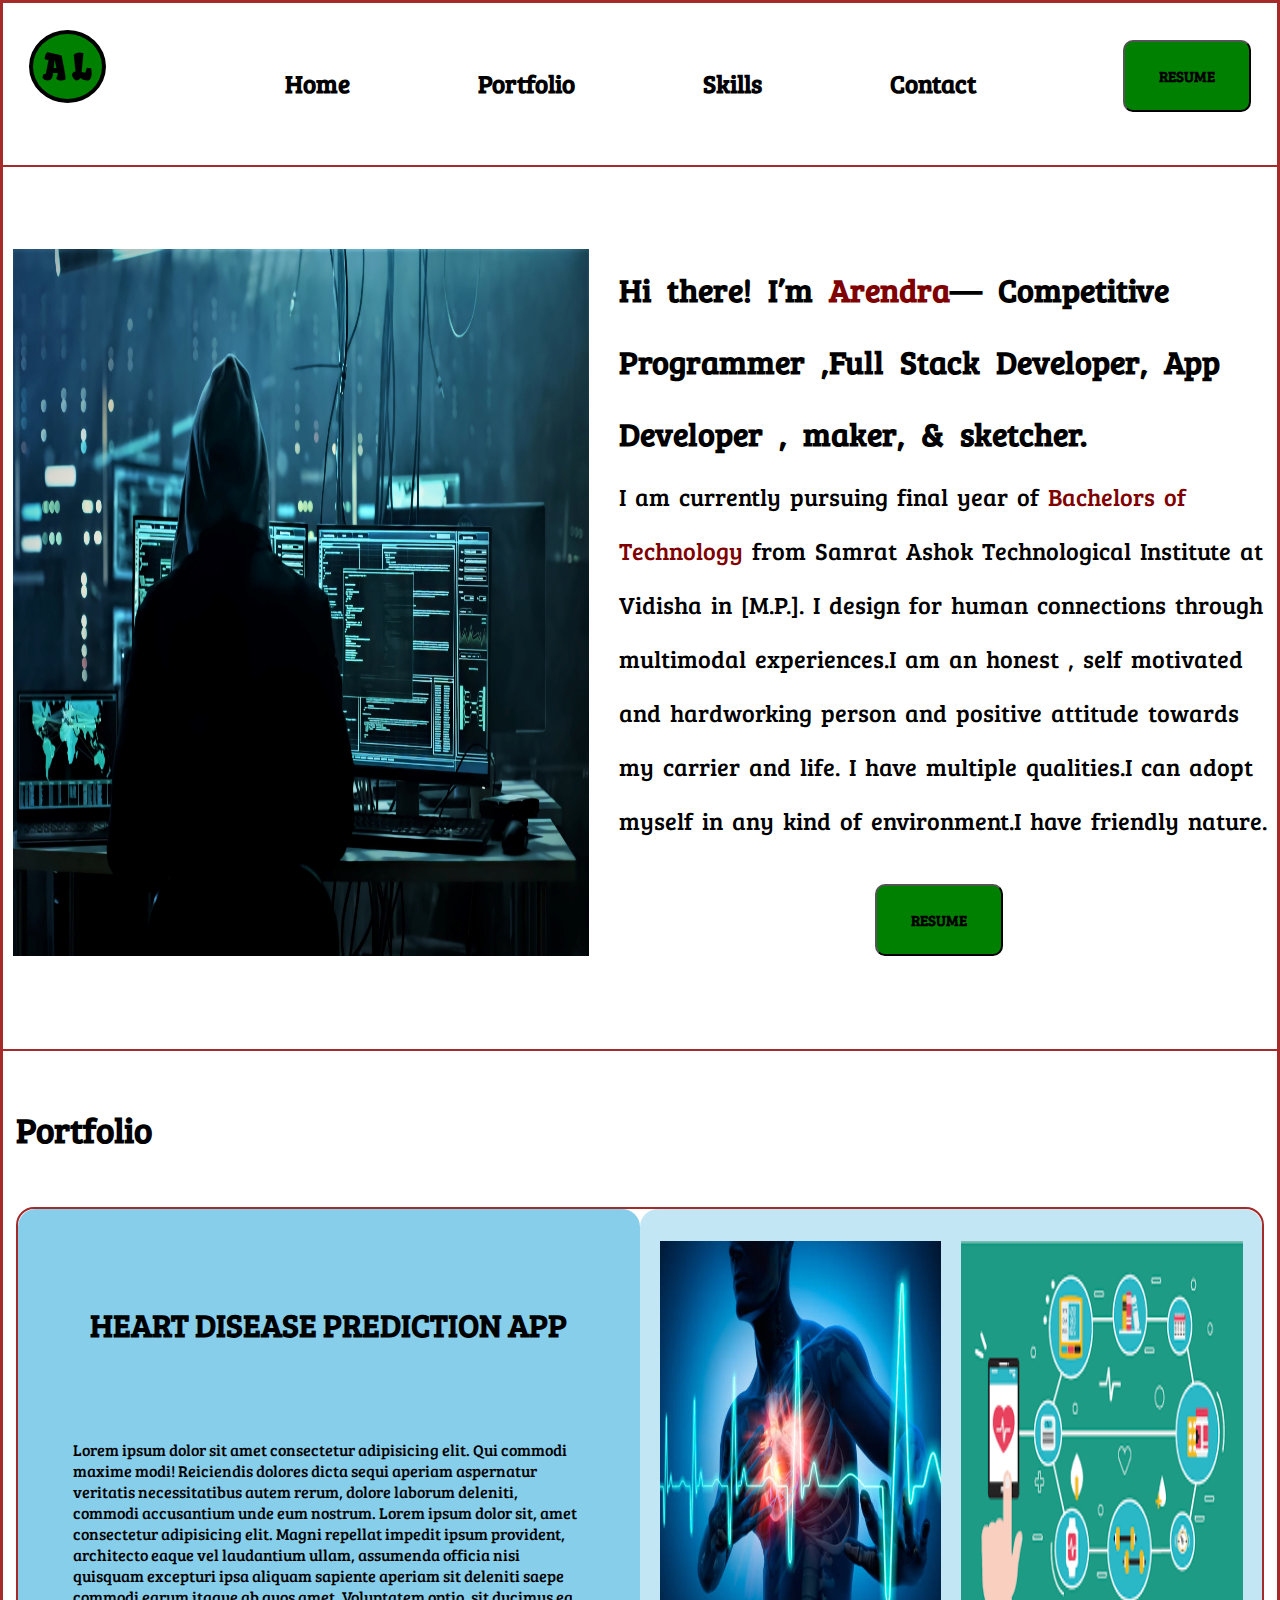
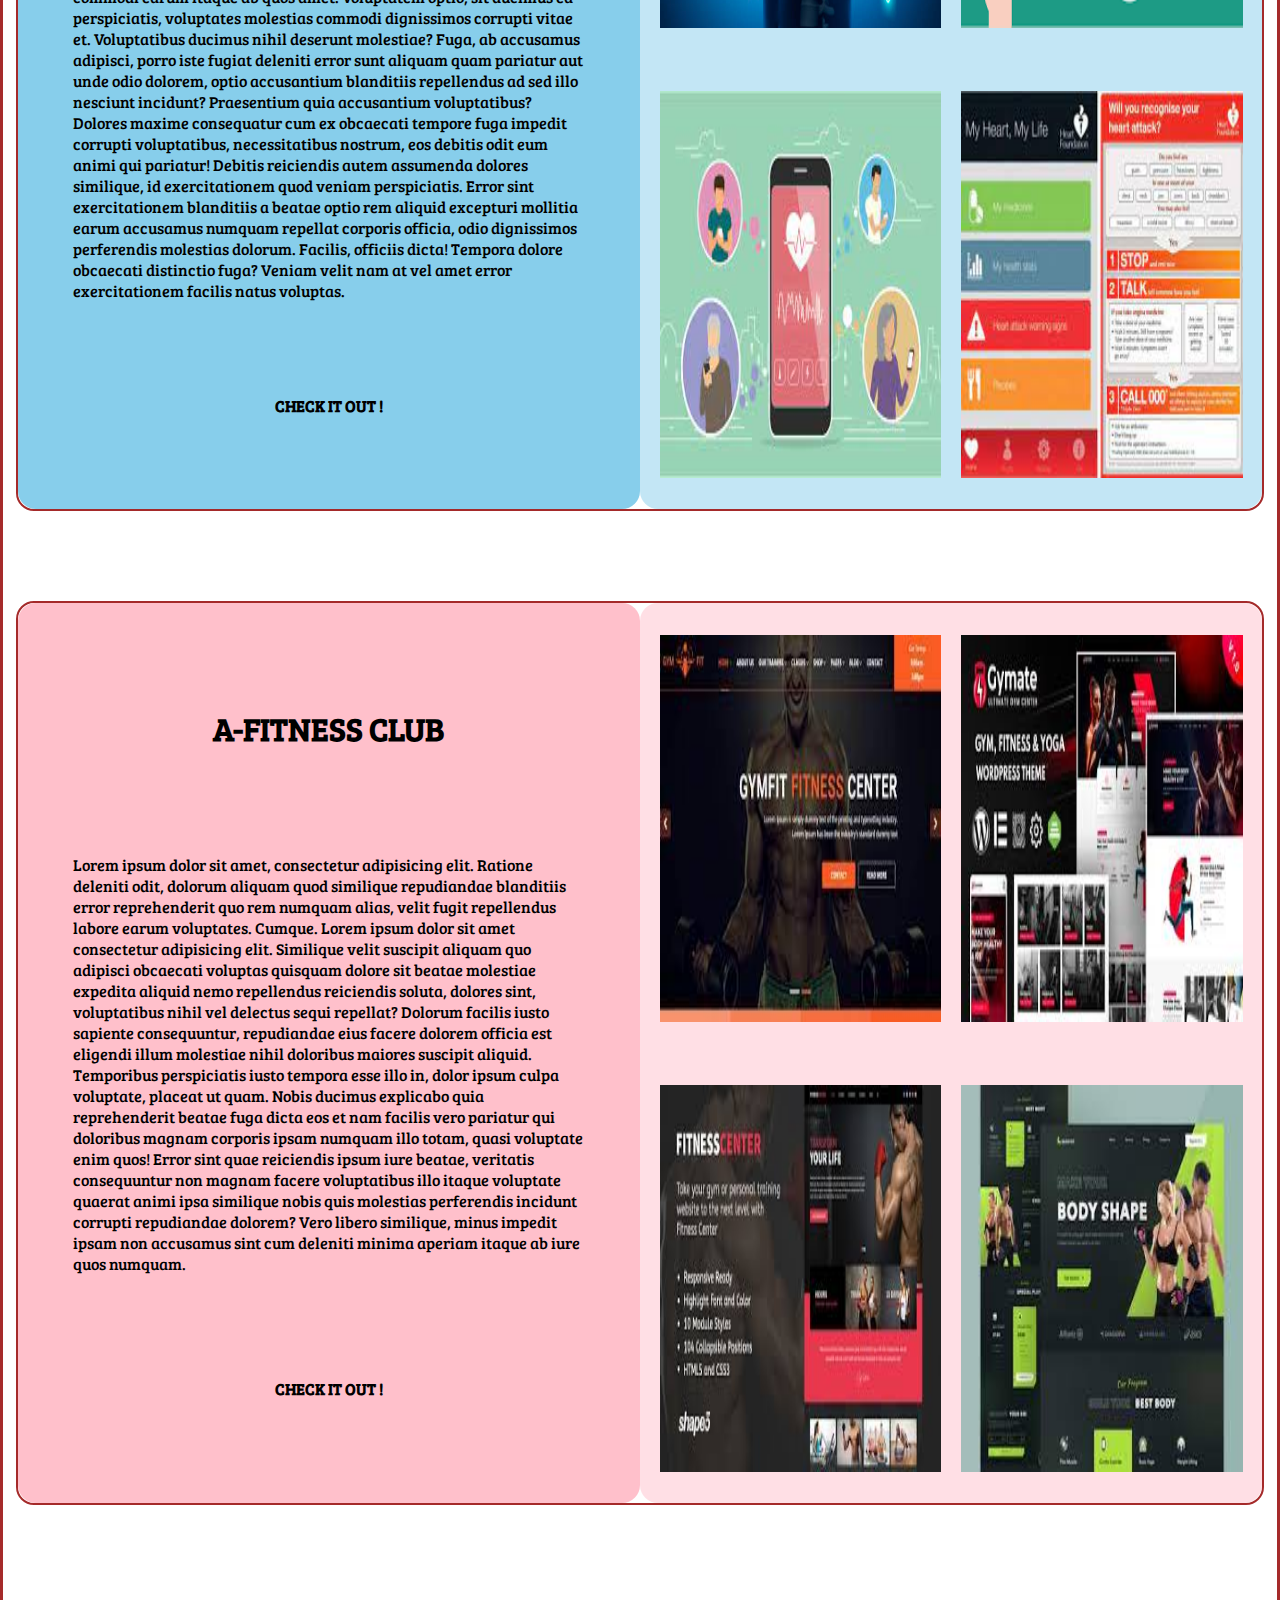
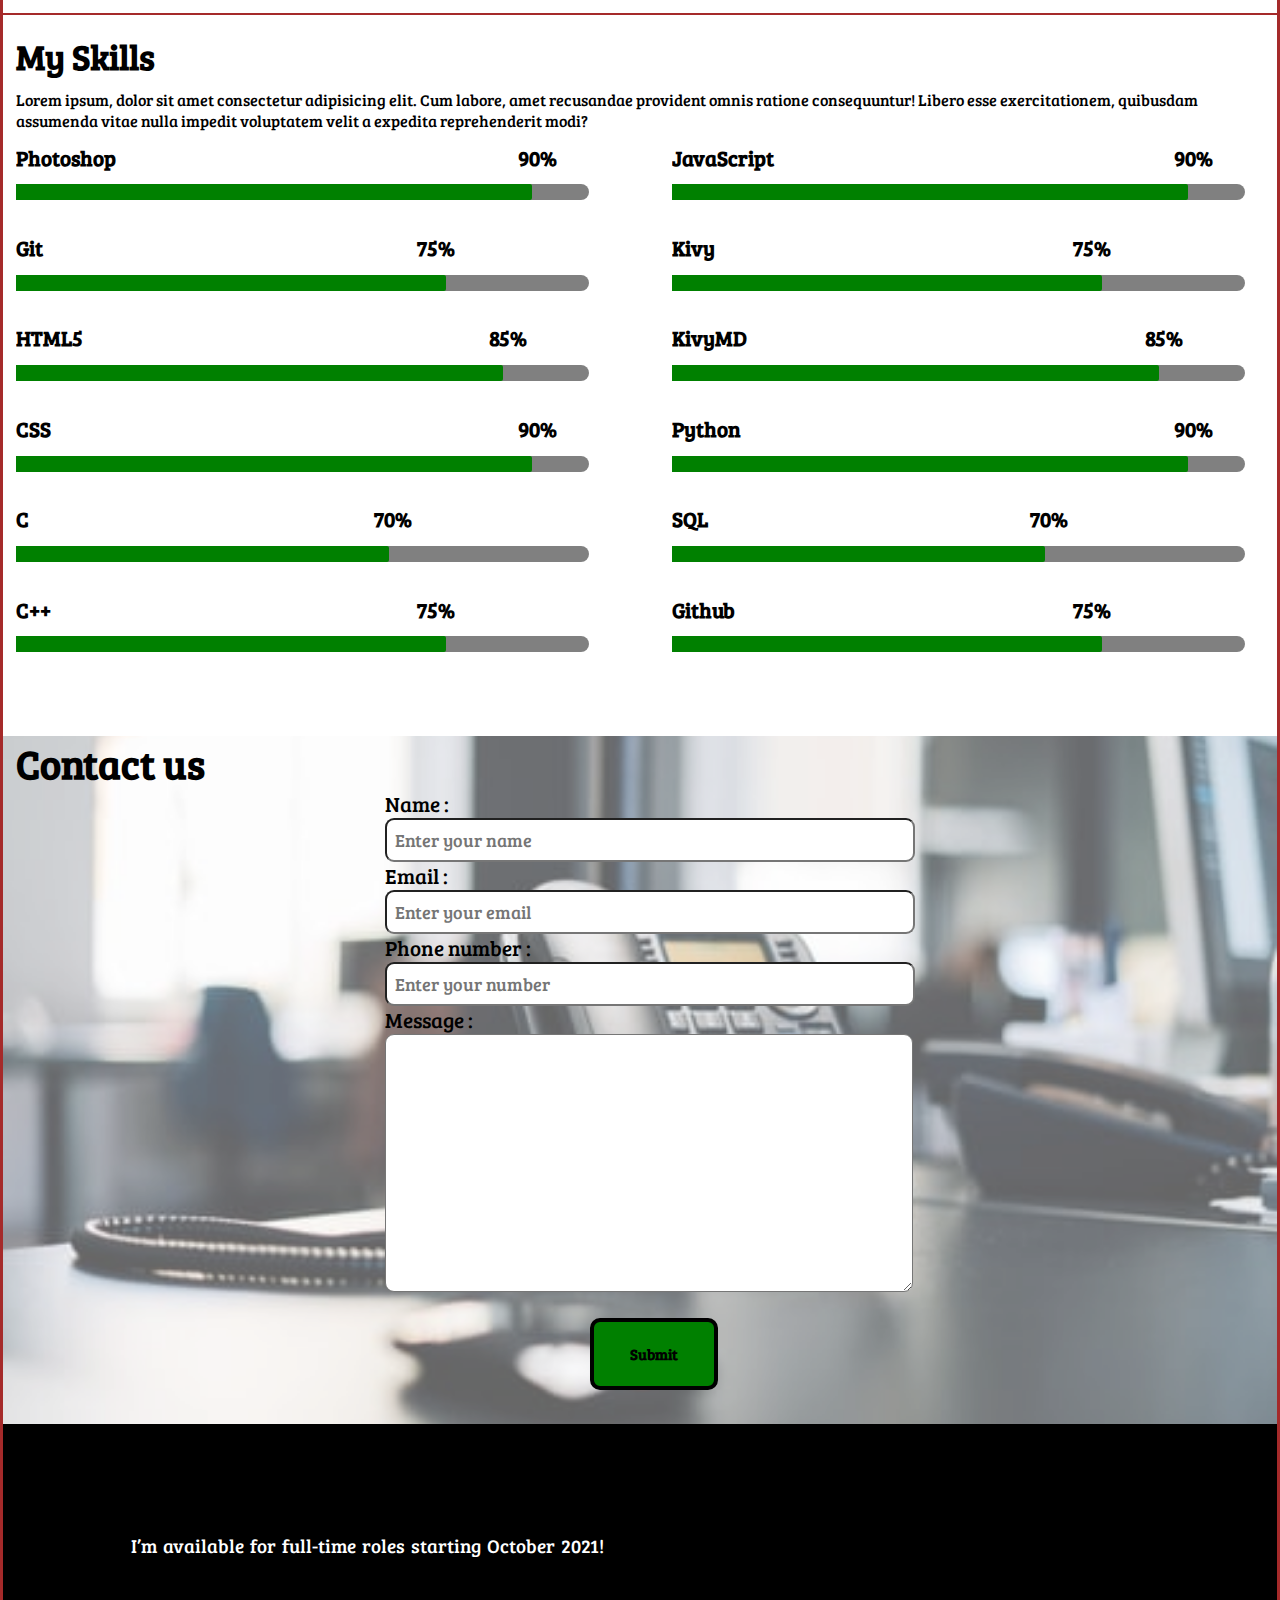
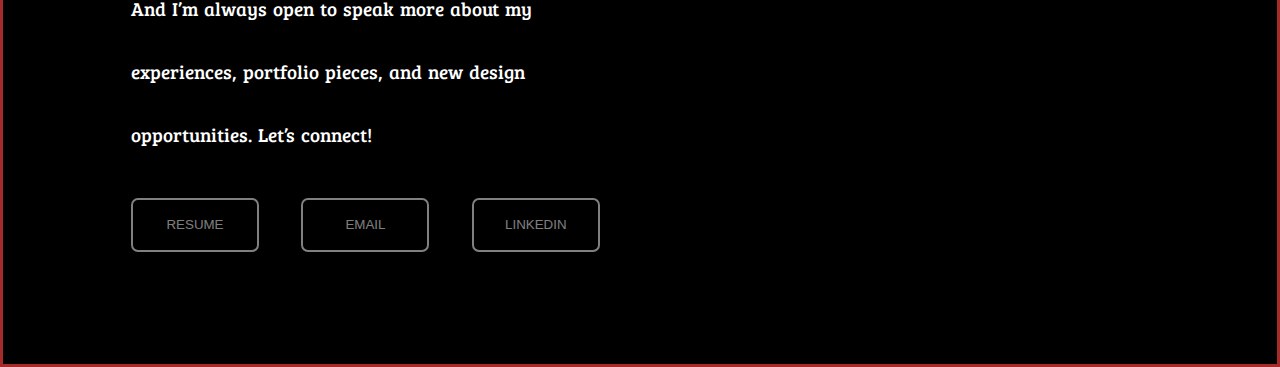
<file: index.html>
<!DOCTYPE html>
<html lang="en">

<head>
  <meta charset="UTF-8">
  <meta http-equiv="X-UA-Compatible" content="IE=edge">
  <meta name="viewport" content="width=device-width, initial-scale=1.0">
  <link rel="stylesheet" href="style.css">
  <title>Arendra Lodhi</title>
</head>

<body>
  <header>


    <div class="navbar">
      <div class="logo" id="logo">
        <h1>A <span>L</span></h1>
      </div>
      <div class="endDiv"><button id="btn">RESUME</button></div>
      <div class="middleDiv">
        <nav>
          <ul>
            <li><a href="http://">Home</a></li>
            <li><a href="http://">Portfolio</a> </li>
            <li><a href="http://">Skills</a></li>
            <li><a href="http://">Contact</a></li>
          </ul>
        </nav>
      </div>
    </div>
  </header>
  <section class="middleContent">
    <div class="middle_content">
      <div class="image"><img src="6022841.jpg" alt="My Image"></div>
      <div class="about">
        <div class="Portfolio" id="Intro">
          <h1>Hi there! I’m <span>Arendra</span>— Competitive Programmer ,Full Stack Developer, App Developer , maker, &
            sketcher.</h1>
          <p>I am currently pursuing final year of <span>Bachelors of Technology</span> from Samrat Ashok Technological
            Institute at Vidisha in [M.P.].
            I design for human connections through multimodal experiences.I am an honest , self motivated and hardworking person and positive attitude towards my carrier and life. I have multiple qualities.I can adopt myself in any kind of environment.I have friendly nature. </p>
        </div>
        <button id="btns">RESUME</button>
      </div>

    </div>
  </section>




  <!-- Portfolio Section start -->

  <section class="portfolio">
    <h1 id="portfolio_heading">Portfolio</h1>
    

    <div class="heart_disease_app">
      <div class="content">
        <h1>HEART DISEASE PREDICTION APP</h1>
        <p>Lorem ipsum dolor sit amet consectetur adipisicing elit. Qui commodi maxime modi! Reiciendis dolores dicta
          sequi aperiam aspernatur veritatis necessitatibus autem rerum, dolore laborum deleniti, commodi accusantium
          unde eum nostrum. Lorem ipsum dolor sit, amet consectetur adipisicing elit. Magni repellat impedit ipsum provident, architecto eaque vel laudantium ullam, assumenda officia nisi quisquam excepturi ipsa aliquam sapiente aperiam sit deleniti saepe commodi earum itaque ab quos amet. Voluptatem optio, sit ducimus ea perspiciatis, voluptates molestias commodi dignissimos corrupti vitae et. Voluptatibus ducimus nihil deserunt molestiae? Fuga, ab accusamus adipisci, porro iste fugiat deleniti error sunt aliquam quam pariatur aut unde odio dolorem, optio accusantium blanditiis repellendus ad sed illo nesciunt incidunt? Praesentium quia accusantium voluptatibus? Dolores maxime consequatur cum ex obcaecati tempore fuga impedit corrupti voluptatibus, necessitatibus nostrum, eos debitis odit eum animi qui pariatur! Debitis reiciendis autem assumenda dolores similique, id exercitationem quod veniam perspiciatis. Error sint exercitationem blanditiis a beatae optio rem aliquid excepturi mollitia earum accusamus numquam repellat corporis officia, odio dignissimos perferendis molestias dolorum. Facilis, officiis dicta! Tempora dolore obcaecati distinctio fuga? Veniam velit nam at vel amet error exercitationem facilis natus voluptas.</p>
        <h4>CHECK IT OUT !</h4>
      </div>
      <div class="images">
        <img src="Heart_disease\01.jpg" alt="Image" width="25vw" height="50vh">
        <img src="Heart_disease\02.png" alt="Image" width="25vw" height="50vh">
        <img src="Heart_disease\03.jpg" alt="Image" width="25vw" height="50vh">
        <img src="Heart_disease\04.jpg" alt="Image" width="25vw" height="50vh">
      </div>
    </div>
    <div class="Fitness_website">
      <div class="content" id="fitnesse">
      <h1> A-FITNESS CLUB</h1>
      <p>Lorem ipsum dolor sit amet, consectetur adipisicing elit. Ratione deleniti odit, dolorum aliquam quod similique
        repudiandae blanditiis error reprehenderit quo rem numquam alias, velit fugit repellendus labore earum
        voluptates. Cumque. Lorem ipsum dolor sit amet consectetur adipisicing elit. Similique velit suscipit aliquam quo adipisci obcaecati voluptas quisquam dolore sit beatae molestiae expedita aliquid nemo repellendus reiciendis soluta, dolores sint, voluptatibus nihil vel delectus sequi repellat? Dolorum facilis iusto sapiente consequuntur, repudiandae eius facere dolorem officia est eligendi illum molestiae nihil doloribus maiores suscipit aliquid. Temporibus perspiciatis iusto tempora esse illo in, dolor ipsum culpa voluptate, placeat ut quam. Nobis ducimus explicabo quia reprehenderit beatae fuga dicta eos et nam facilis vero pariatur qui doloribus magnam corporis ipsam numquam illo totam, quasi voluptate enim quos! Error sint quae reiciendis ipsum iure beatae, veritatis consequuntur non magnam facere voluptatibus illo itaque voluptate quaerat animi ipsa similique nobis quis molestias perferendis incidunt corrupti repudiandae dolorem? Vero libero similique, minus impedit ipsam non accusamus sint cum deleniti minima aperiam itaque ab iure quos numquam.</p>
      <h4>CHECK IT OUT !</h4></div>
      <div class="images" id="fitness">
        <img src="fitness_images\first.jpg" alt="">
        <img src="fitness_images\fourth.jpg" alt="">
        <img src="fitness_images\second.jpg" alt="">
        <img src="fitness_images\third.jpg" alt="">
      </div>

    </div>


  </section>

  <!-- Portfolio Section End -->




  <!-- Skills Page start -->
  <section class="skills container">
    <div class="title">
      <div>
        <h1>My Skills</h1>
      </div>
    </div>
    <p class="skills_text">Lorem ipsum, dolor sit amet consectetur adipisicing elit. Cum labore, amet recusandae
      provident omnis ratione consequuntur! Libero esse exercitationem, quibusdam assumenda vitae nulla impedit
      voluptatem velit a expedita reprehenderit modi?</p>
    <div class="two_colums_skills">
      <div class="row1">
        <div class="item">
          <div class="item-text">
            <span>Photoshop</span>
            <span class="w-90">90%</span>
          </div>
          <div class="progress">
            <div class="progress-bar w-90"></div>
          </div>
        </div>

        <div class="item">
          <div class="item-text">
            <span>Git</span>
            <span class="w-75">75%</span>
          </div>
          <div class="progress">
            <div class="progress-bar w-75"></div>
          </div>
        </div>

        <div class="item">
          <div class="item-text">
            <span>HTML5</span>
            <span class="w-85">85%</span>
          </div>
          <div class="progress">
            <div class="progress-bar w-85"></div>
          </div>
        </div>

        <div class="item">
          <div class="item-text">
            <span>CSS</span>
            <span class="w-90">90%</span>
          </div>
          <div class="progress">
            <div class="progress-bar w-90"></div>
          </div>
        </div>

        <div class="item">
          <div class="item-text">
            <span>C</span>
            <span class="w-70">70%</span>
          </div>
          <div class="progress">
            <div class="progress-bar w-70"></div>
          </div>
        </div>

        <div class="item">
          <div class="item-text">
            <span>C++ </span>
            <span class="w-75">75%</span>
          </div>
          <div class="progress">
            <div class="progress-bar w-75"></div>
          </div>
        </div>

      </div>
      <div class="row2">
        <div class="item">
          <div class="item-text">
            <span>JavaScript</span>
            <span class="w-90">90%</span>
          </div>
          <div class="progress">
            <div class="progress-bar w-90"></div>
          </div>
        </div>

        <div class="item">
          <div class="item-text">
            <span>Kivy</span>
            <span class="w-75">75%</span>
          </div>
          <div class="progress">
            <div class="progress-bar w-75"></div>
          </div>
        </div>

        <div class="item">
          <div class="item-text">
            <span>KivyMD</span>
            <span class="w-85">85%</span>
          </div>
          <div class="progress">
            <div class="progress-bar w-85"></div>
          </div>
        </div>

        <div class="item">
          <div class="item-text">
            <span>Python</span>
            <span class="w-90">90%</span>
          </div>
          <div class="progress">
            <div class="progress-bar w-90"></div>
          </div>
        </div>

        <div class="item">
          <div class="item-text">
            <span>SQL</span>
            <span class="w-70">70%</span>
          </div>
          <div class="progress">
            <div class="progress-bar w-70"></div>
          </div>
        </div>

        <div class="item">
          <div class="item-text">
            <span>Github </span>
            <span class="w-75">75%</span>
          </div>
          <div class="progress">
            <div class="progress-bar w-75"></div>
          </div>
        </div>

      </div>
    </div>

  </section>
  <!-- Skills Page end -->





  <section id="contact">
    <h1 class="h-primary center">Contact us</h1>
    <div id="contact-box">
      <form action="">
        <div class="form-group">
          <label for="name">Name :</label>
          <input type="text" id="name" name="name" placeholder="Enter your name" />
        </div>

        <div class="form-group">
          <label for="name">Email :</label>
          <input type="email" id="email" name="name" placeholder="Enter your email" />
        </div>
        <div class="form-group">
          <label for="name">Phone number :</label>
          <input type="number" id="number" name="name" placeholder="Enter your number" />
        </div>
        <div class="form-group">
          <label for="name">Message :</label>
          <textarea name="message" id="message" cols="30" rows="10"></textarea>
        </div>
        <div class="form-group">
          <button id="btne">Submit</button>
        </div>
      </form>
    </div>

  </section>

  <!-- Footer Start -->

  <footer>
    <div class="footer">
      <div class="footer_para">
        <p>I’m available for full-time roles starting October 2021!
          And I’m always open to speak more about my experiences,
          portfolio pieces, and new design opportunities.
          Let’s connect!</p>
      </div>
      <div class="buttons">
        <button>RESUME</button>
        <button>EMAIL</button>
        <button>LINKEDIN</button>
      </div>
    </div>
  </footer>
  
  <!-- Footer End -->




</body>

</html>
</file>
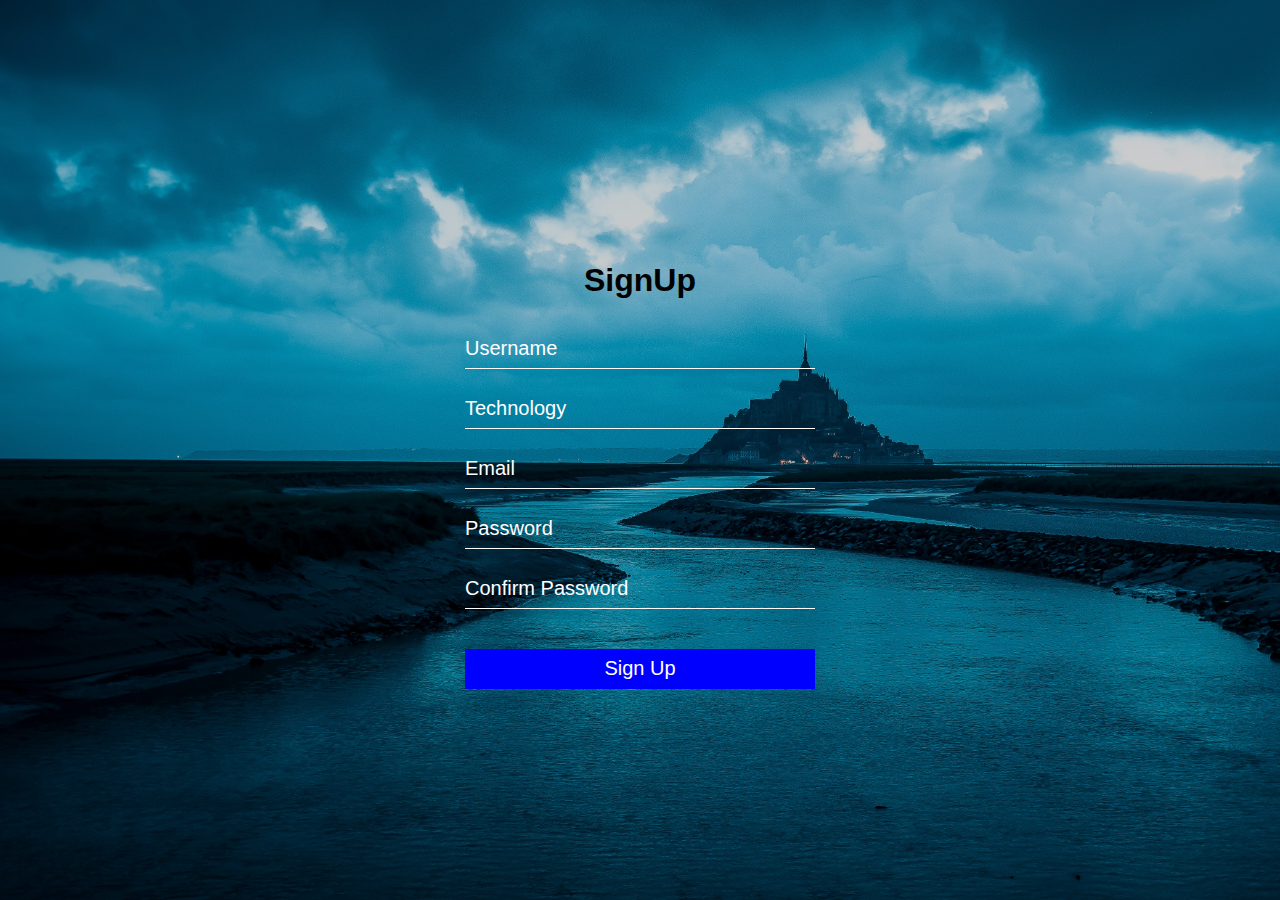
<file: Sign_Up_page/signup.html>
<!DOCTYPE html>
<html lang="en">
<head>
    <meta charset="UTF-8">
    <meta http-equiv="X-UA-Compatible" content="IE=edge">
    <meta name="viewport" content="width=device-width, initial-scale=1.0">
    <link rel="stylesheet" href="signup.css">
    <link
        href="https://fonts.googleapis.com/css2?family=Cedarville+Cursive&family=Cormorant+Garamond:wght@300;400&family=Fruktur&family=Montserrat:wght@100&family=Poppins:ital,wght@0,100;0,200;0,300;0,400;0,500;1,100;1,200;1,300;1,400&display=swap"
        rel="stylesheet">
    <title>Sign Up</title>
</head>
<body>
    <form>
        <h1>SignUp</h1>
        <input type="text" name="" placeholder="Username">
        <input type="text" name="" list="tech" placeholder="Technology">
        <datalist id="tech">
            <option>HTML</option>
            <option>CSS</option>
            <option>JavaScript</option>
        </datalist>
        <input type="email" name="" id="" placeholder="Email">
        <input type="password" name="" id="" placeholder="Password">
        <input type="password" name="" id="" placeholder="Confirm Password">
        <button type="submit">Sign Up</button>
    </form>
    
</body>
</html>
</file>
<file: style.css>
@import url("https://fonts.googleapis.com/css2?family=Cedarville+Cursive&family=Cormorant+Garamond:wght@300;400&family=Fruktur&family=Montserrat:wght@100&display=swap");
@import url("https://fonts.googleapis.com/css2?family=Baloo+Bhai+2&family=Bree+Serif&display=swap");

* {
  padding: 0;
  margin: 0;
  /* overflow-x: hidden; */
}

body {
  border: 3px solid brown;
  height: max-content;
  /* background-color: #E9C46A; */
}

.navbar {
  border-bottom: 2px solid brown;
  height: 11vh;
  padding-bottom: -10vh;
  /* background-color: bisque; */
  /* padding-top: vh; */
}

.logo {
  float: left;
  margin-left: 2vw;
  margin-top: -4vh;
  font-size: large;
  border-radius: 50%;
  border: 4px solid black;
  padding: 10px;
  background-color: green;
  color: black;
  font-family: "Fruktur", cursive;

}
#logo h1{
  font-family: "Fruktur", cursive;


}

.logo:hover {
  color: green;
  font-weight: bold;
  background-color: black;
  border: 4px solid green;
  font-family: "Fruktur", cursive;

}
/* span{
    color: red;
} */

.middleDiv {
  /* float: left; */
  text-decoration: none;
}

.middleDiv nav ul {
  display: flex;
  margin-left: 12vw;
  margin-top: 7vh;
  color: #264653;
  font-family: "Fruktur", cursive;
}
.middleDiv nav ul li {
  margin-left: 5vw;
  text-decoration: none;
  list-style: none;
  font-weight: bold;
  font-size: 25px;
}
.middleDiv nav ul li a {
  margin-left: 5vw;
  text-decoration: none;
  color: black;
  font-family: "Bree Serif", serif;


}

.middleDiv nav ul li a:hover {
  /* background-color:#264653 ; */
  /* color: #264653; */
  color: #e76f51;
  font-weight: bolder;
  border: 2px solid #e76f51;
  border-radius: 6px;
  background-color: black;
  /* box-shadow: 100px; */
}

.endDiv {
  float: right;
  /* margin: 10px; */
  margin-top: 2px;
}

#btn {
  background: green;
  /* font-weight: large; */
  height: 8vh;
  width: 10vw;
  border-radius: 10px;
  color: black;
  font-weight: bold;
  font-size: 15px;
  margin-right: 2vw;
  margin-top: -15vh;
  font-family: "Fruktur", cursive;
  font-family: "Bree Serif", serif;

}

#btn:hover {
  color: green;
  font-weight: bold;
  background-color: black;
  border: 4px solid green;
}

.middleContent{
    border-bottom: 2px solid brown;
    margin-bottom: -4vh;
    margin-top: 8vh;
    height: 90vh;
  font-family: "Bree Serif", serif;


}

.middle_content {
  /* padding: 10px; */
  display: flex;
  justify-content: center;
  align-items: center;
  padding: 10px;
}

.image {
  float: left;
}

.image img {
  height: 78.6vh;
  width: 45vw;
  margin-right: 30px;
}

#Intro{
  /* width: 0vw; */
}
#Intro h1{
  font-size: xx-large;
  line-height: 8vh;
  word-spacing: 10px;

}
#Intro p{
  font-size: x-large;
  line-height: 6vh;
  word-spacing: 4px;

}


h1 {
  /* font-family: "Fruktur", cursive; */
  font-family: "Bree Serif", serif;

}



#btns {
  background: green;
  font-weight: large;
  height: 8vh;
  width: 10vw;
  border-radius: 10px;
  color: black;
  font-weight: bold;
  margin-right: 2vw;
  margin-top: 4vh;
  margin-left: 20vw;
  /* font-family: "Fruktur", cursive; */
  font-size: 15px;
  font-weight: bold;
  font-family: "Bree Serif", serif;

}
#btns:hover {
  color: green;
  font-weight: bold;
  background-color: black;
  border: 4px solid green;
}


/* Portfolio section start */

.portfolio{
  height: 234.2vh;
  margin-top: 10vh;
  border-bottom: 2px solid brown;
  padding: 0 1vw;
}

#portfolio_heading{
  font-size: 35px;
  margin-bottom: -4vh;
}


.Portfolio span{
  color: maroon;
}

.heart_disease_app , .Fitness_website{
  height: 100vh;
  border: 2px solid brown;
  display: flex;
  margin-top: 10vh;
  border-radius: 18px;

}

.heart_disease_app:hover{
  box-shadow: 2px 5px skyblue;
}
.Fitness_website:hover{
  box-shadow: 2px 5px pink;
}


.content{
  width: 50vw;
  background-color: skyblue;
  height: 100vh;
  display: flex;
  flex-direction: column;
  justify-content: space-evenly;
  align-items: center;
  font-family: "Bree Serif", serif;
  border-radius: 18px;

  

  
}

.content p{
  display: flex;
  justify-content: center;
  width: 40vw;
}
.images{
  width: 50vw;
  height: 100vh;
  background-color: rgba(135, 206, 235 , 0.5);
  display: flex;
  flex-wrap: wrap;
  justify-content: center;
  align-items: center;
  border-radius: 18px;

}

.images img{
  height: 43vh;
  width: 22vw;
  margin: 10px;
}

#fitnesse{
  background-color: pink;
}

#fitness{
  background-color: rgba(255 , 192 , 203 , 0.5);
}
/* Portfolio section End */






/* Contact Section */

#contact {
  position: relative;
  margin-top: 0vh;

}

#contact h1 {
  font-size: 40px;
  margin-left: 1vw;
  margin-top: 2vh;
  font-family: "Bree Serif", serif;
}

#contact::before {
  content: "";
  position: absolute;
  width: 100%;
  height: 100%;
  z-index: -1;
  opacity: 0.6;
  background: url("contact_image/img13.jpg") no-repeat center center/cover;
}

#contact-box {
  display: flex;
  justify-content: center;
  align-items: center;
  padding-bottom: 34px;
  flex-direction: column;
}
#contact-box form {
  width: 40%;
}
#contact-box label {
  font-size: 1.3rem;
  font-family: "Bree Serif", serif;
}

#contact-box input,
#contact-box textarea {
  width: 100%;
  height: 100%;
  padding: 0.5rem;
  border-radius: 9px;
  font-size: 1.1rem;
  font-family: "Bree Serif", serif;

}
#contact-box input:hover,
#contact-box textarea:hover {
  background-color: black;
  border: 2px solid brown;
  color: white;
}

#btne {
  width: 10vw;
  height: 8vh;
  border-radius: 10px;
  margin-top: 2.5vh;
  margin-left: 16vw;
  font-weight: bold;
  font-size: 15px;
  border: 4px solid black;
  background-color: green;
  font-family: "Bree Serif", serif;

}

#btne:hover {
  border: 4px solid green;
  background-color: black;
  color: green;

}

/* Contact section end */

/* Skills page start */

.skills {
  padding: 5rem 0 2.5rem 0;
  font-family: "Bree Serif", serif;
  margin-top: -7vh;

}

.skills h1{
    font-size: 35px;
  font-family: "Bree Serif", serif;
  margin-left: 1vw;
  margin-bottom: 1vh;


}


.skills > .text {
  width: 70%;
  margin: 1.5rem auto;
  text-align: center;
}

.skills_text{
    margin-left: 1vw;
}

.two_colums_skills{
    display: flex;
    width: 100%;
} 

.two_colums_skills .row1 {
  /* margin: 1rem 0; */
  /* margin-right: 20%; */
  margin-left: 1vw;
  overflow-x: hidden;
}
.two_colums_skills .row2 {
  /* margin: 1rem 0; */
  /* margin-right: 20%; */
  margin-left: 4vw;
  overflow-x: hidden;
}
.skills .item {
  padding: 0.5rem 0;
  margin: 0.3rem 0;
  width: 112vw;
  overflow-x: hidden;
}






.skills .item-text {
  display: flex;
  justify-content: flex-start;
  font-weight: 600;
  font-size: 1.3rem;
  position: relative;
}

.skills .item-text span:last-child {
  position: absolute;
}

.skills .item-text .w-90 {
  margin-left: 35%;
}
.skills .item-text .w-75 {
  margin-left: 28%;
}
.skills .item-text .w-85 {
  margin-left: 33%;
}
.skills .item-text .w-70 {
  margin-left: 25%;
}

.progress {
  margin: 0.8rem 0;
  border-radius: 10px;
  height: 16px;
  width: 40%;
  background-color: grey;
}

.progress-bar {
  background: green;
  height: 100%;
  border-top-right-radius: 2px;
  border-bottom-right-radius: 2px;
}
.progress-bar.w-90 {
  width: 90%;
}
.progress-bar.w-75 {
  width: 75%;
}
.progress-bar.w-85 {
  width: 85%;
}
.progress-bar.w-70 {
  width: 65%;
}

/* Skills page End */





/* Footer Start */

footer{
  height: 50vh;
  background-color: black;
  color: white;
  padding: 10vh 0 0 10vw;

  
}

.footer_para{
  width: 37vw;
  font-size: larger;
  word-spacing: 2px;
  line-height: 7vh;
  font-family: "Bree Serif", serif;

}

.buttons{
  margin-left: -3vw;
}

.footer button{
  height: 6vh;
  width: 10vw;
  border: 2px solid rgba(255 ,255 ,255 , 0.5);
  border-radius: 7px;
  margin-top: 3.5vh;
  color: rgba(255 ,255 ,255 , 0.5);
  background-color: black;
  margin-left: 3vw;
  /* font-family: "Bree Serif", serif; */

  
}

.footer button:hover{
  color: white;
  border: 2px solid white;

}


/* Footer End */






/* This is End of style.css */
</file>
<file: Sign_Up_page/signup.css>
*{
    margin: 0;
    padding: 0;
    font-family: sans-serif;
    box-sizing: border-box;
}

body{
    display: flex;
    flex-direction: column;
    justify-content: center;
    align-items: center;
    height: 100vh;
    background:linear-gradient(rgba(0 , 0 , 0 ,0.2),rgba(0 , 0 , 0 ,0.2),rgba(0 , 0 , 0 ,0.2))  ,url("signup3.jpg");
    background-size: cover;
    font-family: poppins;
}

form{
    margin-top: 50px;
    text-align: center;
    /* color: white; */
}

input{
    display: block;
    width: 350px;
    height: 40px;
    margin: 20px;
    border: none;
    outline: none;
    font-size: 20px;
    border-bottom: 1px solid white;
    background: transparent;
    color: white;

}


button{
    width: 350px;
    height: 40px;
    font-size: 20px;
    background-color: blue;
    border: none;
    color: white;
    margin-top: 20px;

}

form h1{
    margin-bottom: 30px;
    color: black;
}

::placeholder{
    color: white;
}
</file>
